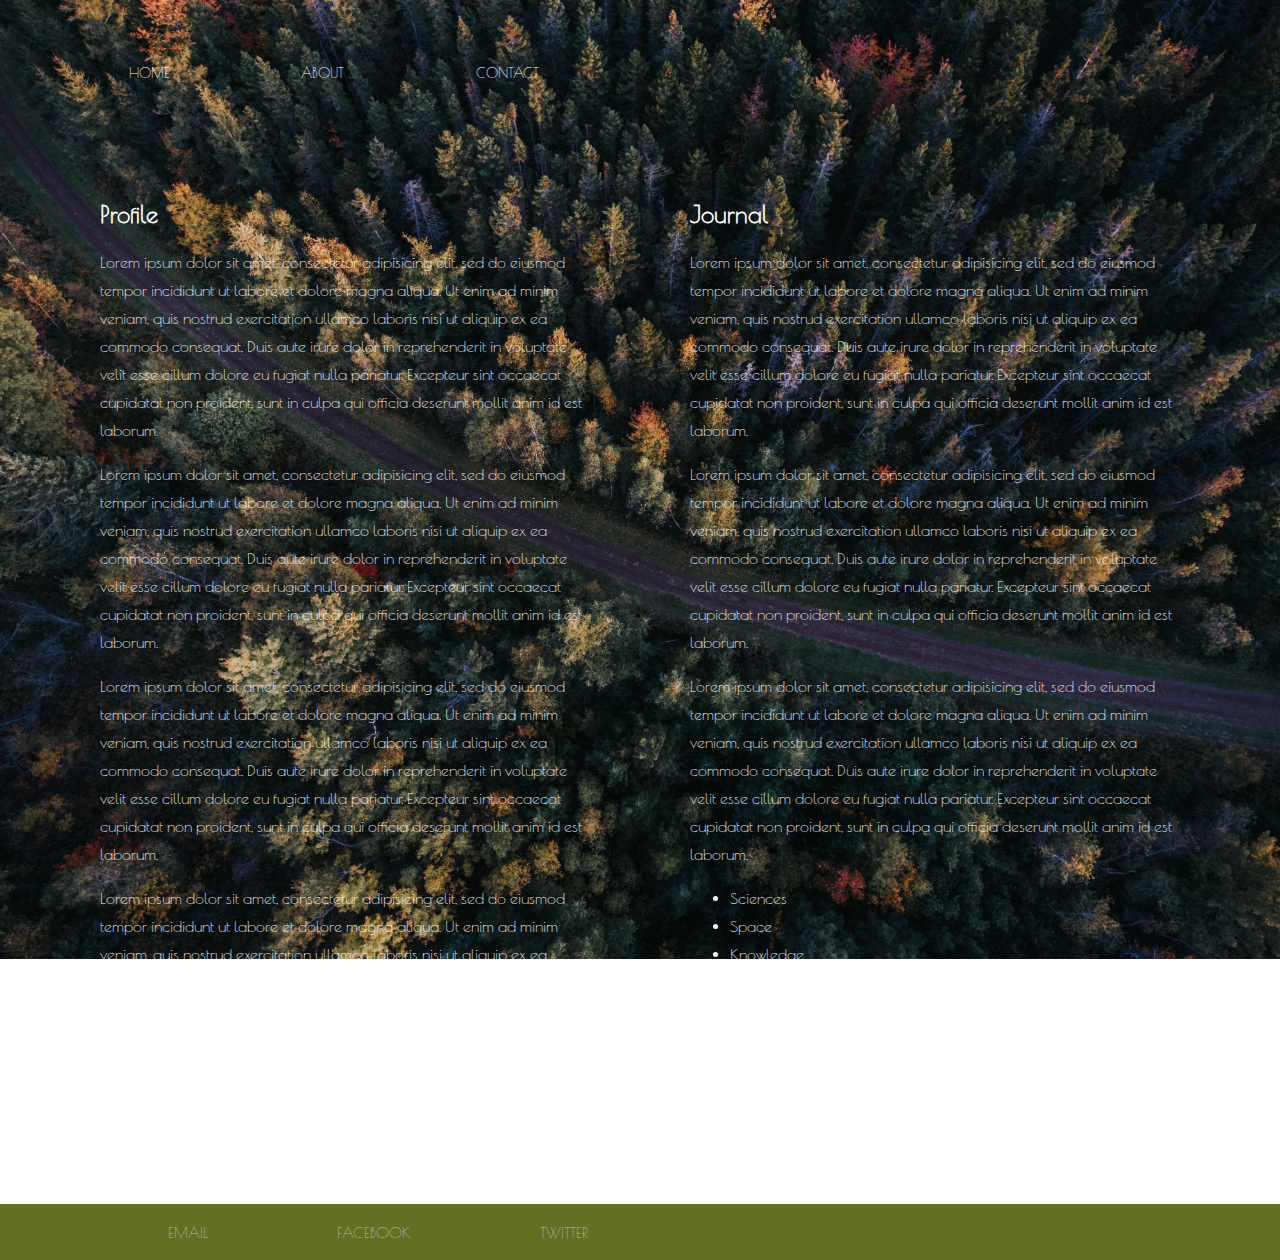
<file: about.html>
<!DOCTYPE html>
<html lang="zxx">
<head>
  <meta charset="UTF-8">
  <meta name="viewport" content="width=device-width, initial-scale=1.0">
  <meta http-equiv="X-UA-Compatible" content="ie=edge">
  <title>Isaac's Portfolio</title>
  <link rel="stylesheet" href="styles/main.css" type="text/css">
  <!--<link rel="stylesheet" href="styles/about.css" type="text/css"> -->
</head>
<body class="about">
    <div class="wrapper">
     <header class="site-header">
      <nav class="site-navigation">
        <ul>
          <li><a href="index.html">Home</a></li>
          <li><a href="about.html">About</a></li>
          <li><a href="contact.html">Contact</a></li>
        </ul>
      </nav>
    </header>
  </div>
<main>
   <section class="profile">
      <h2>Profile</h2>
      <p>
        Lorem ipsum dolor sit amet, consectetur adipisicing elit, sed do eiusmod tempor incididunt ut labore et dolore magna aliqua.
        Ut enim ad minim veniam, quis nostrud exercitation ullamco laboris nisi ut aliquip ex ea commodo consequat. Duis aute irure
        dolor in reprehenderit in voluptate velit esse cillum dolore eu fugiat nulla pariatur. Excepteur sint occaecat cupidatat non
        proident, sunt in culpa qui officia deserunt mollit anim id est laborum.
      </p>
      <p>
        Lorem ipsum dolor sit amet, consectetur adipisicing elit, sed do eiusmod tempor incididunt ut labore et dolore magna aliqua.
        Ut enim ad minim veniam, quis nostrud exercitation ullamco laboris nisi ut aliquip ex ea commodo consequat. Duis aute irure
        dolor in reprehenderit in voluptate velit esse cillum dolore eu fugiat nulla pariatur. Excepteur sint occaecat cupidatat non
        proident, sunt in culpa qui officia deserunt mollit anim id est laborum.
      </p>
      <p>
        Lorem ipsum dolor sit amet, consectetur adipisicing elit, sed do eiusmod tempor incididunt ut labore et dolore magna aliqua.
        Ut enim ad minim veniam, quis nostrud exercitation ullamco laboris nisi ut aliquip ex ea commodo consequat. Duis aute irure
        dolor in reprehenderit in voluptate velit esse cillum dolore eu fugiat nulla pariatur. Excepteur sint occaecat cupidatat non
        proident, sunt in culpa qui officia deserunt mollit anim id est laborum.
      </p>
      <p>
        Lorem ipsum dolor sit amet, consectetur adipisicing elit, sed do eiusmod tempor incididunt ut labore et dolore magna aliqua.
        Ut enim ad minim veniam, quis nostrud exercitation ullamco laboris nisi ut aliquip ex ea commodo consequat. Duis aute irure
        dolor in reprehenderit in voluptate velit esse cillum dolore eu fugiat nulla pariatur. Excepteur sint occaecat cupidatat non
        proident, sunt in culpa qui officia deserunt mollit anim id est laborum.
      </p>
   </section>

   <section class="journal">
     <h2>Journal</h2>
     <p>
       Lorem ipsum dolor sit amet, consectetur adipisicing elit, sed do eiusmod tempor incididunt ut labore et dolore magna aliqua.
       Ut enim ad minim veniam, quis nostrud exercitation ullamco laboris nisi ut aliquip ex ea commodo consequat. Duis aute irure
       dolor in reprehenderit in voluptate velit esse cillum dolore eu fugiat nulla pariatur. Excepteur sint occaecat cupidatat non
       proident, sunt in culpa qui officia deserunt mollit anim id est laborum.
     </p>
     <p>
       Lorem ipsum dolor sit amet, consectetur adipisicing elit, sed do eiusmod tempor incididunt ut labore et dolore magna aliqua.
       Ut enim ad minim veniam, quis nostrud exercitation ullamco laboris nisi ut aliquip ex ea commodo consequat. Duis aute irure
       dolor in reprehenderit in voluptate velit esse cillum dolore eu fugiat nulla pariatur. Excepteur sint occaecat cupidatat non
       proident, sunt in culpa qui officia deserunt mollit anim id est laborum.
     </p>
     <p>
       Lorem ipsum dolor sit amet, consectetur adipisicing elit, sed do eiusmod tempor incididunt ut labore et dolore magna aliqua.
       Ut enim ad minim veniam, quis nostrud exercitation ullamco laboris nisi ut aliquip ex ea commodo consequat. Duis aute irure
       dolor in reprehenderit in voluptate velit esse cillum dolore eu fugiat nulla pariatur. Excepteur sint occaecat cupidatat non
       proident, sunt in culpa qui officia deserunt mollit anim id est laborum.
     </p>
     <nav class="hobbies-navigation">
       <ul>
         <li>Sciences</li>
         <li>Space</li>
         <li>Knowledge</li>
       </ul>
     </nav>
   </section>
  </main>
  <footer class="footer-about">
    <nav class="footer-navigation">
      <ul>
        <li><a href="mailto:giwaisaac@hotmail.com" target="hotmail">EMAIL</a></li>
        <li><a href="https://www.facebook.com/nasir.isaac" target="facebook">FACEBOOK</a></li>
        <li><a href="https://twitter.com/IsaacVeeG" target="twitter">TWITTER</a></li>
      </ul>
    </nav>
  </footer>
</body>
</html>
</file>
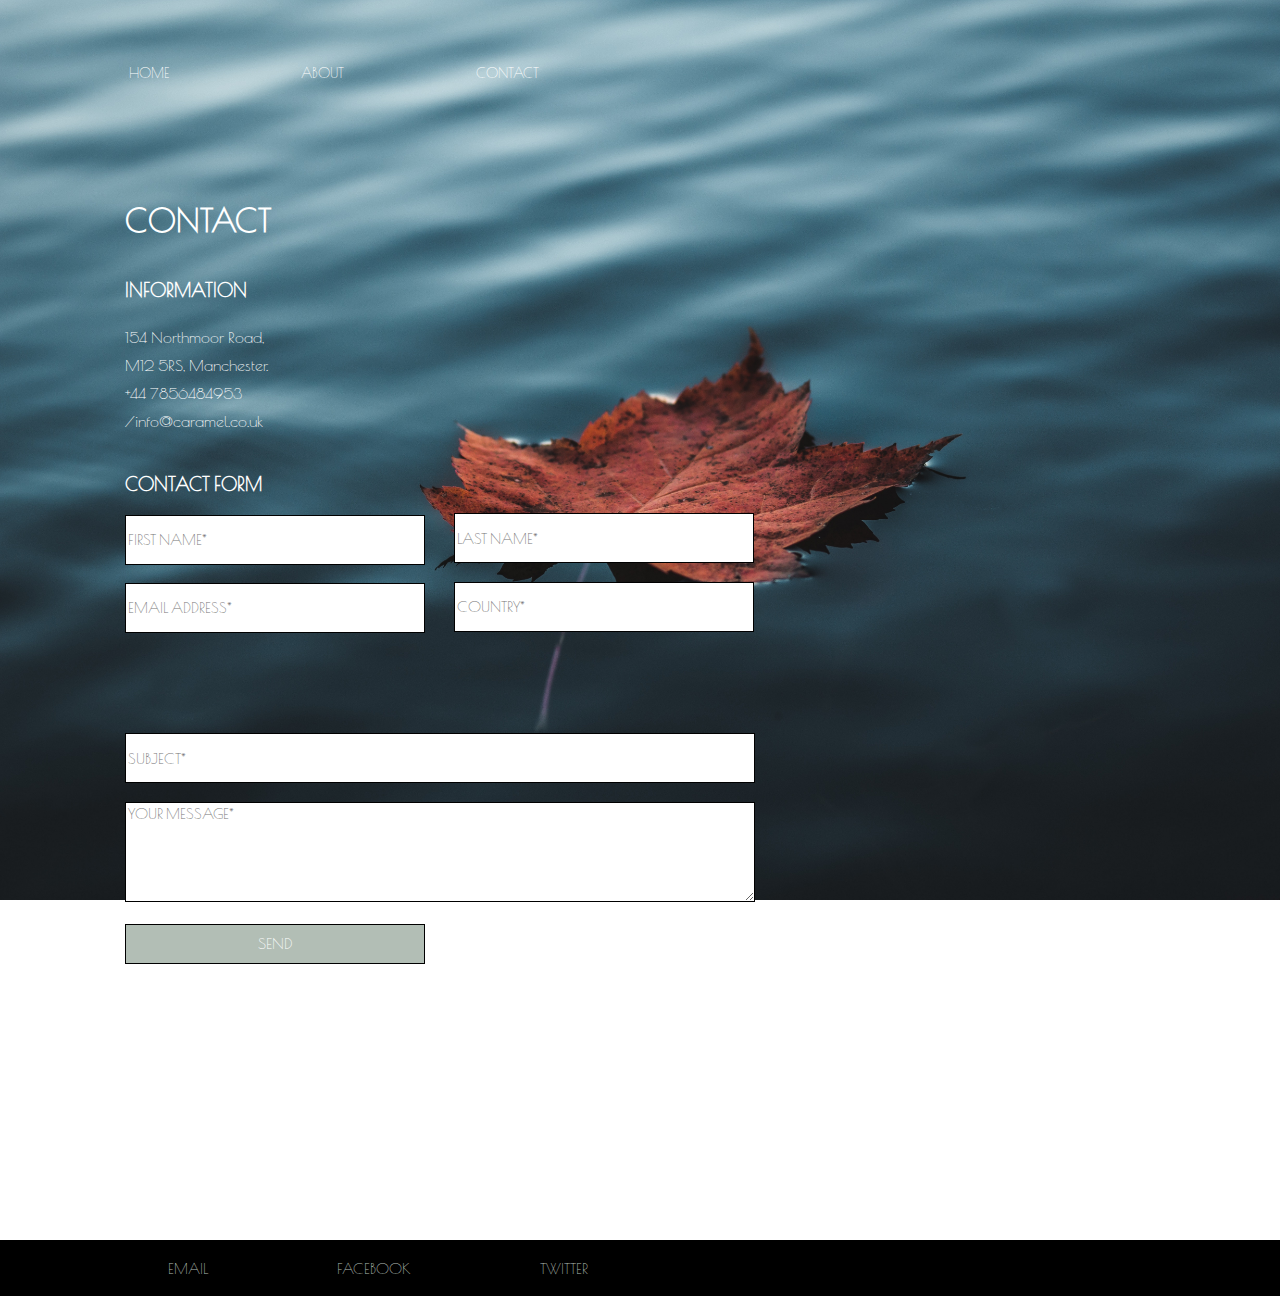
<file: contact.html>
<!DOCTYPE html>
<html lang="en">
<head>
  <meta charset="UTF-8">
  <meta name="viewport" content="width=device-width, initial-scale=1.0">
  <meta http-equiv="X-UA-Compatible" content="ie=edge">
  <title>Isaac's Portfolio</title>
  <link rel="stylesheet" href="styles/main.css" type="text/css">
  <!-- <link rel="stylesheet" href="styles/contact.css"> -->
</head>
<body class="contact">
    <div class="wrapper">
     <header class="site-header">
      <nav class="site-navigation">
        <ul>
          <li><a href="index.html">Home</a></li>
          <li><a href="about.html">About</a></li>
          <li><a href="contact.html">Contact</a></li>
        </ul>
      </nav>
    </header>
  </div>
<main>
    <h1 class="h1">CONTACT</h1>
    <section class="info">
    <h3 class="h3">INFORMATION</h3>
    <p>
      154 Northmoor Road,<br>
      M12 5RS, Manchester.<br>
      +44 7856484953 <br>
      /info@caramel.co.uk
    </p>

  </section>
   <section class="contact-form1">
      <h3>CONTACT FORM</h3>
      <form action="communication">

      <!-- <label for="firstname">name</label> -->
      <input type="text" name="Name" placeholder="FIRST NAME&#42;"><br>
      <br>
      <!-- <label for="firstname">e-mail</label> -->
      <input type="text" name="e-mail" placeholder="EMAIL ADDRESS&#42;"><br>
      <br>

      <!-- <label for="firstname">subject</label> -->

      <!-- <label for="message">your message</label><br> -->

      <!--<input type="checkbox" Name="news" checked>
      <label for="news"> newsletter subscription</label><br>
      <br> -->
  </form>
   </section>

   <section class="contact-form2">

     <form action="communication">
     <input type="text" name="Name" placeholder="LAST NAME&#42;"><br>
     <br>
     <input type="text" name="country" placeholder="COUNTRY&#42;"><br>
   </form>
   </section>

   <section class="contact-form3">

  <form action="communication">

   <input type="text" name="subject" placeholder="SUBJECT&#42;"><br>
   <br>

   <textarea name="message" placeholder="YOUR MESSAGE&#42;"></textarea><br>
   <br>

   <input type="submit" value="SEND">
 </form>
 </section>

  </main>
  <footer class="footer-contact">
    <nav class="footer-navigation">
      <ul>
        <li><a href="mailto:giwaisaac@hotmail.com" target="hotmail">EMAIL</a></li>
        <li><a href="https://www.facebook.com/nasir.isaac" target="facebook">FACEBOOK</a></li>
        <li><a href="https://twitter.com/IsaacVeeG" target="twitter">TWITTER</a></li>
      </ul>
    </nav>
  </footer>
</body>
</html>
</file>
<file: styles/main.css>
@import "normalize.css";
@import url('https://fonts.googleapis.com/css?family=Poiret+One');

html{
  font-size: 0.625em;
}

body, body * {
  box-sizing: border-box;
}

/*Typography*/

.index {
  font-size: 1.6rem;
  font-family: 'Poiret One', cursive;
  background-image: url('../images/john.jpg');
  background-repeat: no-repeat;
	background-size: cover;
	background-attachment: fixed;
	color: #fff;
}

.Welcome{
  width: 50vw;
  padding: 0 50px 0 100px;
  border-right: 0;
  line-height: 28px;
  float: left;
}

.aside{
  width: 50vw;
  padding: 0 100px 0 50px;
  border-right: 0;
  line-height: 28px;
  float: left;
}

.wrapper {
  margin: auto;
  width: 90vw;
}

.site-header {
  padding-top: 5%;
  height: 20vh;
}

/* .main-title {
  font-size: 3rem;
} */

.site-navigation ul {
  margin: 0;
  padding: 0;
  list-style-type: none;
  text-transform: uppercase;
  font-size: 14px;
}

.site-navigation li {
  display: inline-block;
  border: 1px;
  padding: 0.5em;
  margin: 0 5%;
  /*  box-shadow: 5px 3px rgba(0, 0, 0, 0.5);  */
}

.site-navigation a{
  text-decoration: none;
  color: #fff;
}

.aside-navigation a{
  color: #fff;
}

.footer-index{
  background: #1e0000;
  border: solid #1e0000;
  margin-top: 60%;
  margin-bottom: 0;

}

.footer-index li{
  list-style-type: none;
  display: inline-block;
  padding: 0 0 0 125px;
  /*font-family: 'Brandon Grotesque','brandon-grotesque',Helvetica,sans-serif;*/
  font-size: 15px;
}

.footer-index a{
  color: #fff;}

  /* About CSS */

  .about{
    font-size: 1.6rem;
    font-family: 'Poiret One', cursive;
    background-image: url('../images/jeremy.jpg');
    background-repeat: no-repeat;
  	background-size: cover;
  	background-attachment: fixed;
  	color: #fff;
  }
  a{
  	  text-decoration: none;
  		color: #fff;
    }

    .profile {
    	width: 50vw;
    	padding: 0 50px 0 100px;
    	border-right: 0;
    	line-height: 28px;
      float: left;
    }

    .journal {
    	width: 50vw;
    	padding: 0 100px 0 50px;
    	border-right: 0;
    	line-height: 28px;
      float: left;
    }

    .footer-about{
    	background: #636f23;
    	border: solid #636f23;
      margin-top: 80%;
    	margin-bottom: 0;

    }

    .footer-about li{
    	list-style-type: none;
    	display: inline-block;
    	padding: 0 0 0 125px;
    	/*font-family: 'Brandon Grotesque','brandon-grotesque',Helvetica,sans-serif;*/
    	font-size: 15px;
    }

    .footer-about a{
    	color: #b2beb5;
    }

    /* Contact CSS */


    .contact{
      font-size: 1.6rem;
    	background-image: url('../images/seth.jpg');
    	background-repeat: no-repeat;
    	background-size: cover;
    	background-attachment: fixed;
    	color: #fff;
    	font-family: 'Poiret One', cursive;
    }

    a{
    	  text-decoration: none;
    		color: #fff;
    		/*position: fixed;*/
    }

    .h1, .h3 {
    	/*font-family: 'Brandon Grotesque','brandon-grotesque',Helvetica,sans-serif;*/
    }

    .h1{
    	padding: 5px 125px 20px;
    	line-height: 28px;
    }
    .info {
    	width: 25%;
    	padding: 0 0 0 125px;
    	border-right: 0;
    	line-height: 28px;
    }

    .contact-form1{
    	/*font-family: 'Brandon Grotesque','brandon-grotesque',Helvetica,sans-serif;*/
    	padding: 5px 50px 20px 125px;
    	height: 30vh;
    	width: 30%;
    	float: left;
    }

    .contact-form2{
    	/*font-family: 'Brandon Grotesque','brandon-grotesque',Helvetica,sans-serif;*/
    	padding: 50px 200px 20px 70px;
    	margin-top: 1%;
    	float: left;
    	width: 30%;
    	height: 30vh;
    }

    .contact-form3{
    	/*font-family: 'Brandon Grotesque','brandon-grotesque',Helvetica,sans-serif;*/
    	padding: 5px 125px 20px;
    	width: 80%;
    }

    input[type="text"], input[type="date"] {
    	border: 1px solid #000;
    	width: 300px;
    	height: 50px;
    	font-size: 15px;
    	/*background: #b2beb5;*/
    }

    input[name="subject"]{
    	width: 630px;
    	height: 50px;
    	border: 1px solid #000;
    }

    input[type="submit"] {
    	border: 1px solid #000;
    	width: 300px;
    	height: 40px;
    	color: #fff;
    	background: #b2beb5;
    }

    input[type="submit"]:hover {
    	background-color: #13cdf5;
    }

    textarea {
    	width: 630px;
    	height: 100px;
    	border: 1px solid #000;
    }

    [placeholder]{
    	font-size: 15px; /* for the text in the "your messeage" field */

    }

    input:focus, textarea:focus {
    	background-color: #ffe4c4; /* for the colour change in the text areas when clicked on*/
    }

    .footer-contact{
    	background: #000;
    	border: solid #000;
    	margin-bottom: 0;
    	margin-top: 20%;
    }

    .footer-contact li{
    	list-style-type: none;
    	display: inline-block;
    	padding: 0 0 0 125px;
    	/*font-family: 'Brandon Grotesque','brandon-grotesque',Helvetica,sans-serif;*/
    	font-size: 15px;
    }

    .footer-contact a{
    	color: #b2beb5;
    }
</file>
